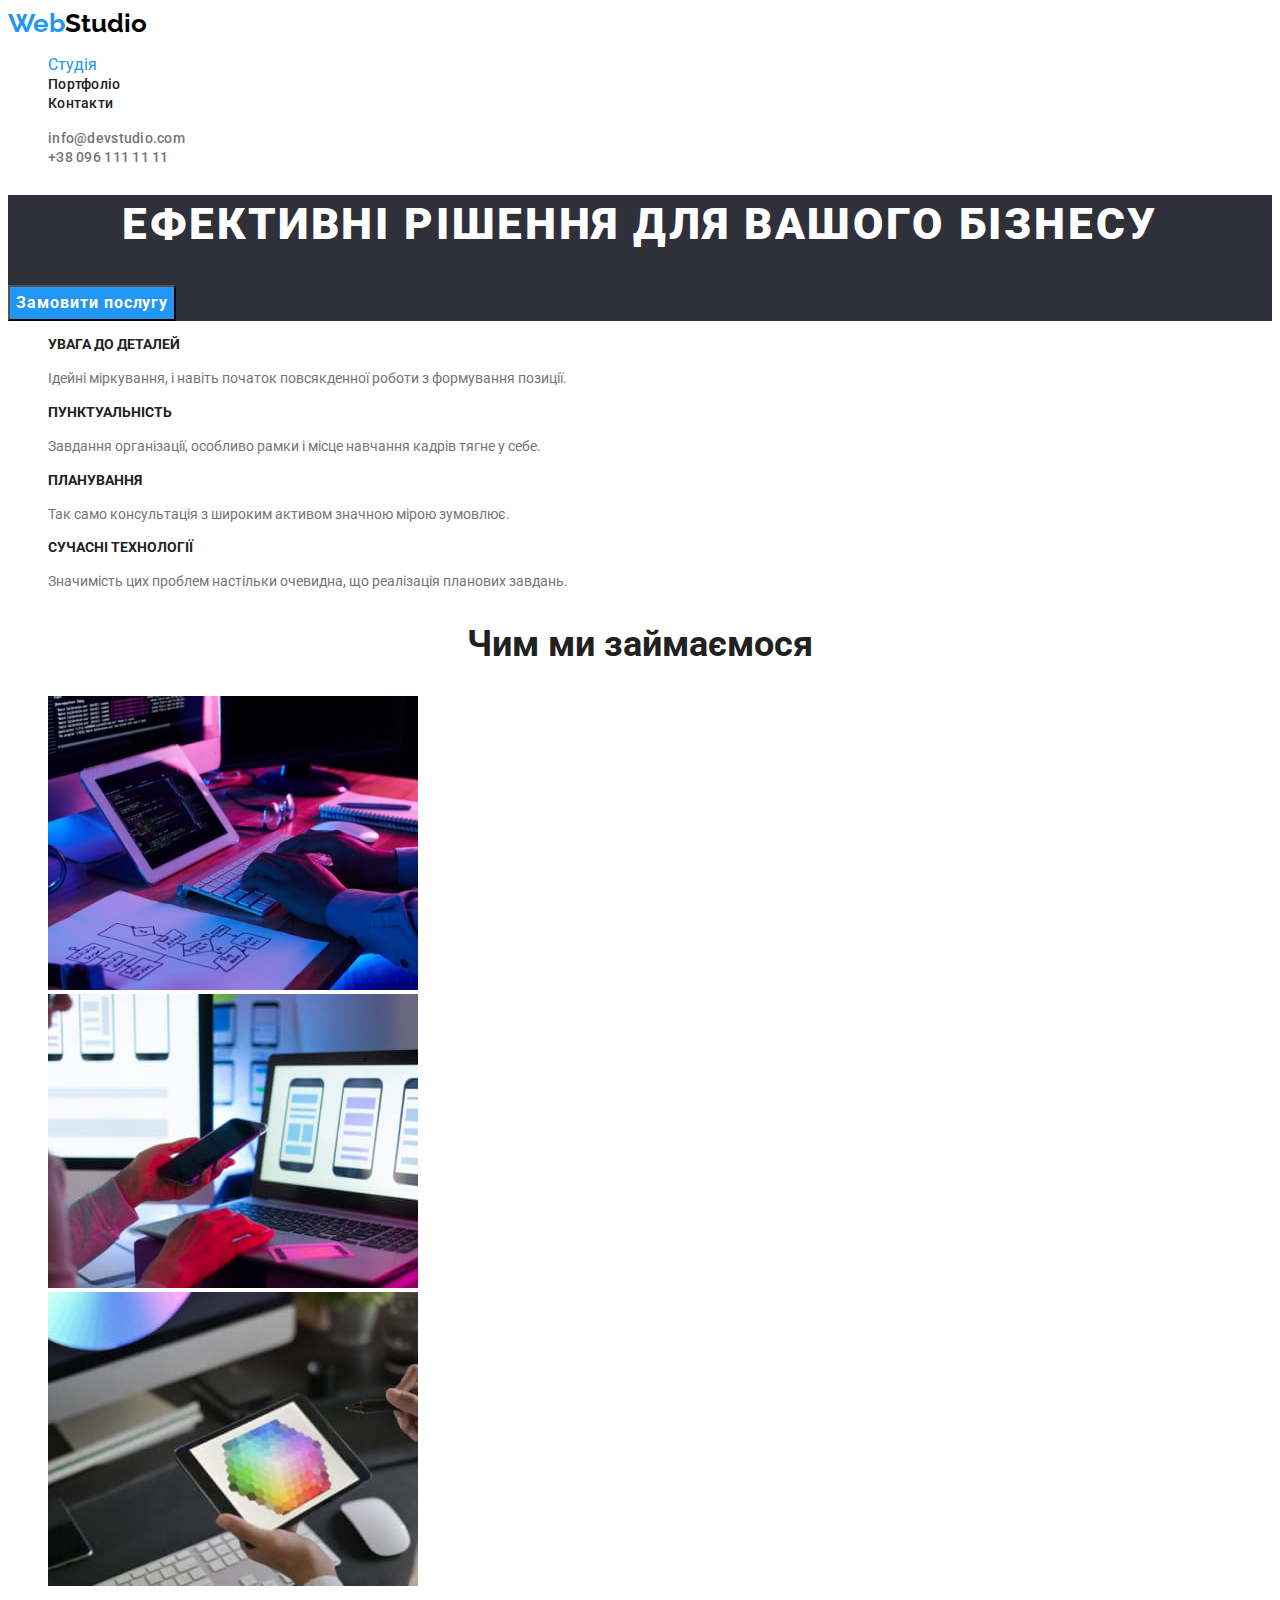
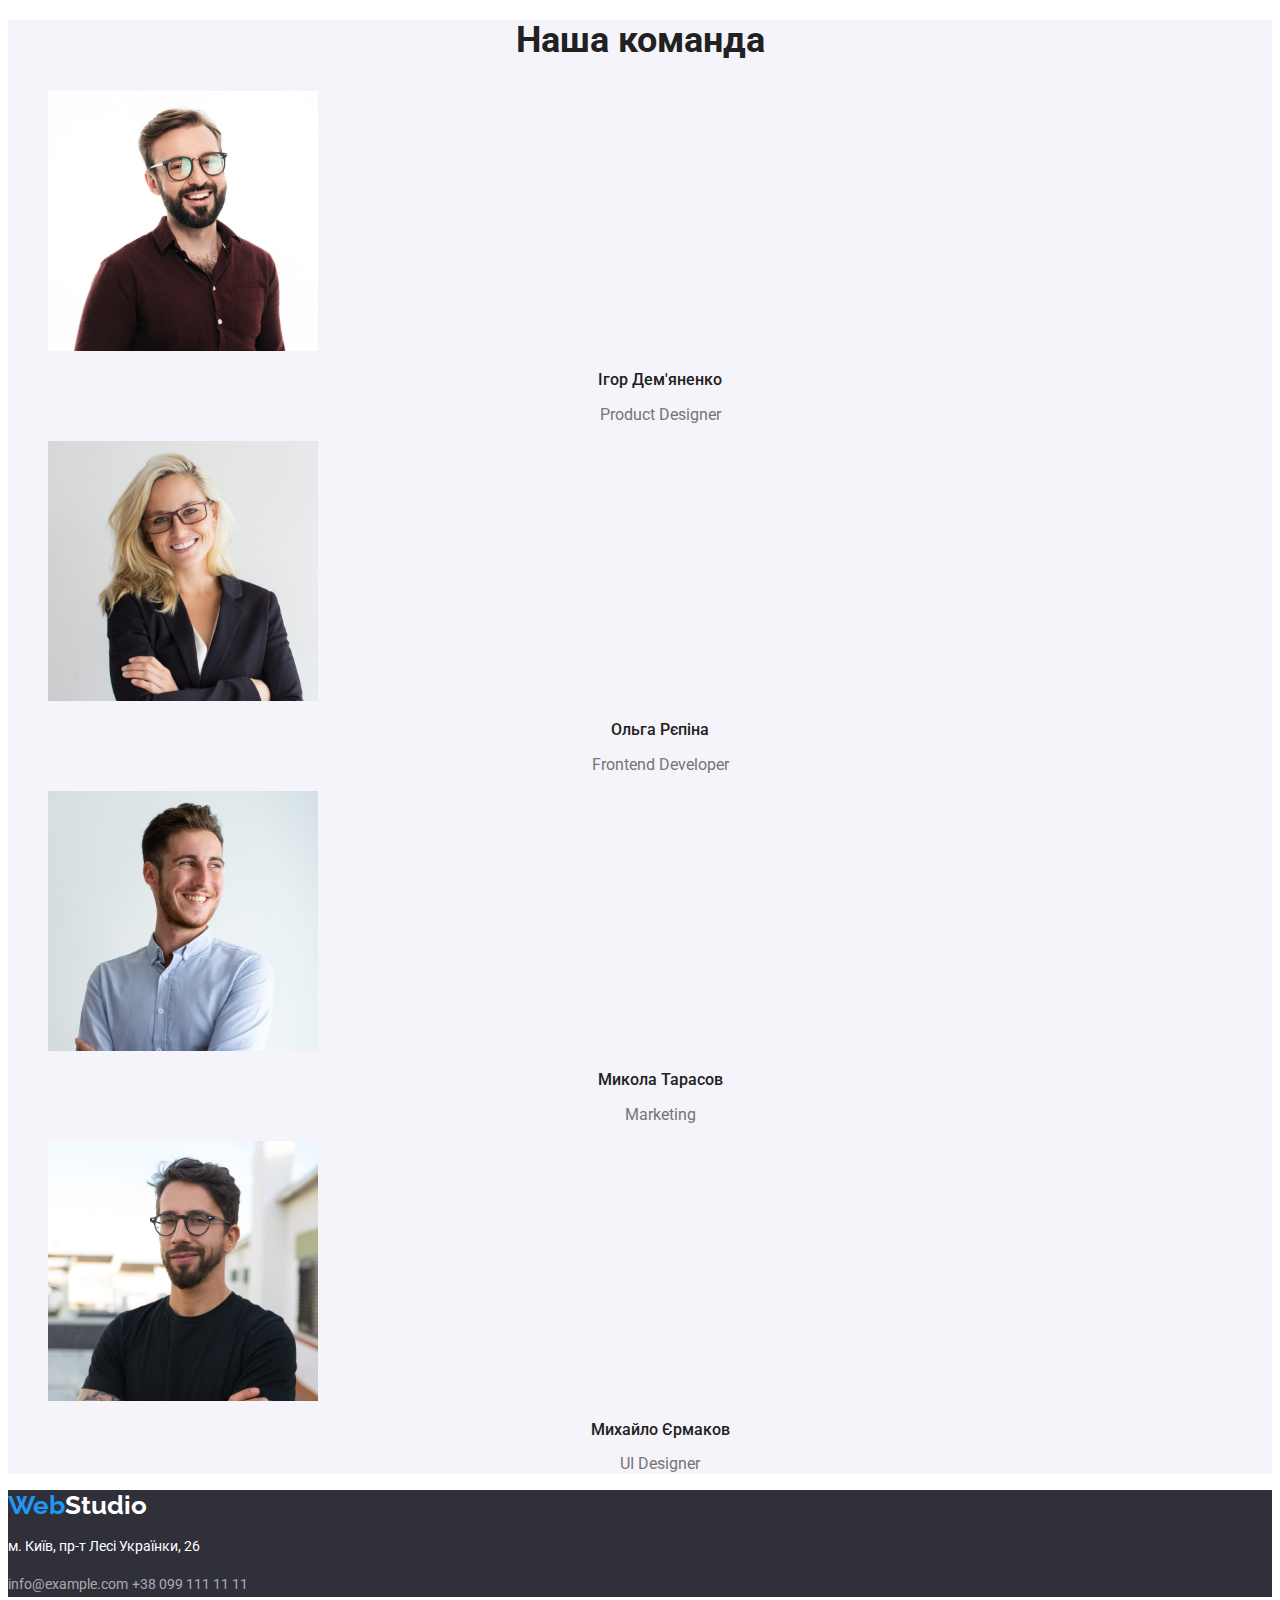
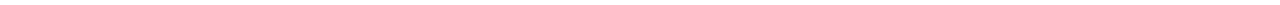
<file: index.html>
<!DOCTYPE html>
<html lang="uk">
  <head>
    <meta charset="UTF-8" />
    <meta http-equiv="X-UA-Compatible" content="IE=edge" />
    <meta name="viewport" content="width=device-width, initial-scale=1.0" />
	 <link rel="preconnect" href="https://fonts.googleapis.com">
<link rel="preconnect" href="https://fonts.gstatic.com" crossorigin>
<link href="https://fonts.googleapis.com/css2?family=Raleway:wght@700&family=Roboto:wght@400;500;700;900&display=swap" rel="stylesheet">
    <link rel="stylesheet" href="css/styles.css" />
    <title>HW-2</title>
  </head>
  <body>
    <header class="header">
      <a lang="en" href="./index.html" class="logo-header logo link"
        ><span class="logo-blue">Web</span>Studio</a
      >
      <ul class="header-nav list">
        <li><a href="./index.html" class="link current">Студія</a></li>
        <li><a href="./portfolio.html" class="header-nav-list-item link">Портфоліо</a></li>
        <li><a href="" class="header-nav-list-item link">Контакти</a></li>
      </ul>
      <ul class="header-contacts list">
        <li>
          <a
            href="mailto:info@devstudio.com"
            class="header-contact-list-item link"
            >info@devstudio.com</a
          >
        </li>
        <li>
          <a href="tel:+380961111111" class="header-contact-list-item link"
            >+38 096 111 11 11</a
          >
        </li>
      </ul>
    </header>
    <main>
      <section class="hero-section">
        <h1 class="hero-title">Ефективні рішення для вашого бізнесу</h1>
        <button type="button" class="hero-btn btn">Замовити послугу</button>
      </section>
      <section class="benefits-section">
        <h2 class="visually-hidden">Переваги WebStudio</h2>
        <ul class="benefits-list list">
          <li class="benefits-list-item">
            <h3 class="benefits-item-title">Увага до деталей</h3>
            <p class="benefits-caption">
              Ідейні міркування, і навіть початок повсякденної роботи з
              формування позиції.
            </p>
          </li>
          <li class="benefits-list-item">
            <h3 class="benefits-item-title">Пунктуальність</h3>
            <p class="benefits-caption">
              Завдання організації, особливо рамки і місце навчання кадрів тягне
              у себе.
            </p>
          </li>
          <li class="benefits-list-item">
            <h3 class="benefits-item-title">Планування</h3>
            <p class="benefits-caption">
              Так само консультація з широким активом значною мірою зумовлює.
            </p>
          </li>
          <li class="benefits-list-item">
            <h3 class="benefits-item-title">Сучасні технології</h3>
            <p class="benefits-caption">
              Значимість цих проблем настільки очевидна, що реалізація планових
              завдань.
            </p>
          </li>
        </ul>
      </section>
      
            <img<section class="work-section">
        <h2 class="work-section-title">Чим ми займаємося</h2>
        <ul class="work-section-list list">
          <li class="work-list-item">
				<img src="./images/what-we-do-1.jpg"
				width="370"
				alt="розробка ПЗ" />
			 </li>
          </li>
          <li class="work-list-item">
            <img
              src="./images/what-we-do-2.jpg"
              width="370"
              alt="кросплатформеність ПЗ"
            />
          </li>
          <li class="work-list-item">
            <img src="./images/what-we-do-3.jpg" width="370" alt="дизайн ПЗ" />
          </li>
        </ul>
      </section>
      <section class="team-section">
        <h2 class="team-section-title">Наша команда</h2>
        <ul class="team-list list">
          <li class="team-item">
            <img
              width="270"
              src="./images/team-member-1.jpg"
              alt="Product Designer Ігор Дем'яненко"
            />
            <h3 class="team-item-title">Ігор Дем'яненко</h3>
            <p class="team-item-caption" lang="en">Product Designer</p>
          </li>
          <li class="team-item">
            <img
              width="270"
              src="./images/team-member-2.jpg"
              alt="Frontend Developer Ольга Рєпіна"
            />
            <h3  class="team-item-title">Ольга Рєпіна</h3>
            <p class="team-item-caption" lang="en">Frontend Developer</p>
          </li>
          <li  class="team-item">
            <img
              width="270"
              src="./images/team-member-3.jpg"
              alt="Marketing Микола Тарасов"
            />
            <h3 class="team-item-title">Микола Тарасов</h3>
            <p class="team-item-caption" lang="en">Marketing</p>
          </li>
          <li  class="team-item">
            <img
              width="270"
              src="./images/team-member-4.jpg"
              alt="UI Designer Михайло Єрмаков"
            />
            <h3 class="team-item-title">Михайло Єрмаков</h3>
            <p class="team-item-caption" lang="en">UI Designer</p>
          </li>
        </ul>
      </section>
    </main>
    <footer class="footer">
      <a lang="en" href="./index.html" class="logo-footer logo link"
        ><span class="logo-blue">Web</span>Studio</a
      >
      <address class="address">
        <p class="address-city">м. Київ, пр-т Лесі Українки, 26</p>
        <a class="address-mail link" href="mailto:info@example.com">info@example.com</a>
        <a class="address-phone link" href="tel:+380991111111">+38 099 111 11 11</a>
      </address>
    </footer>
  </body>
</html>
</file>
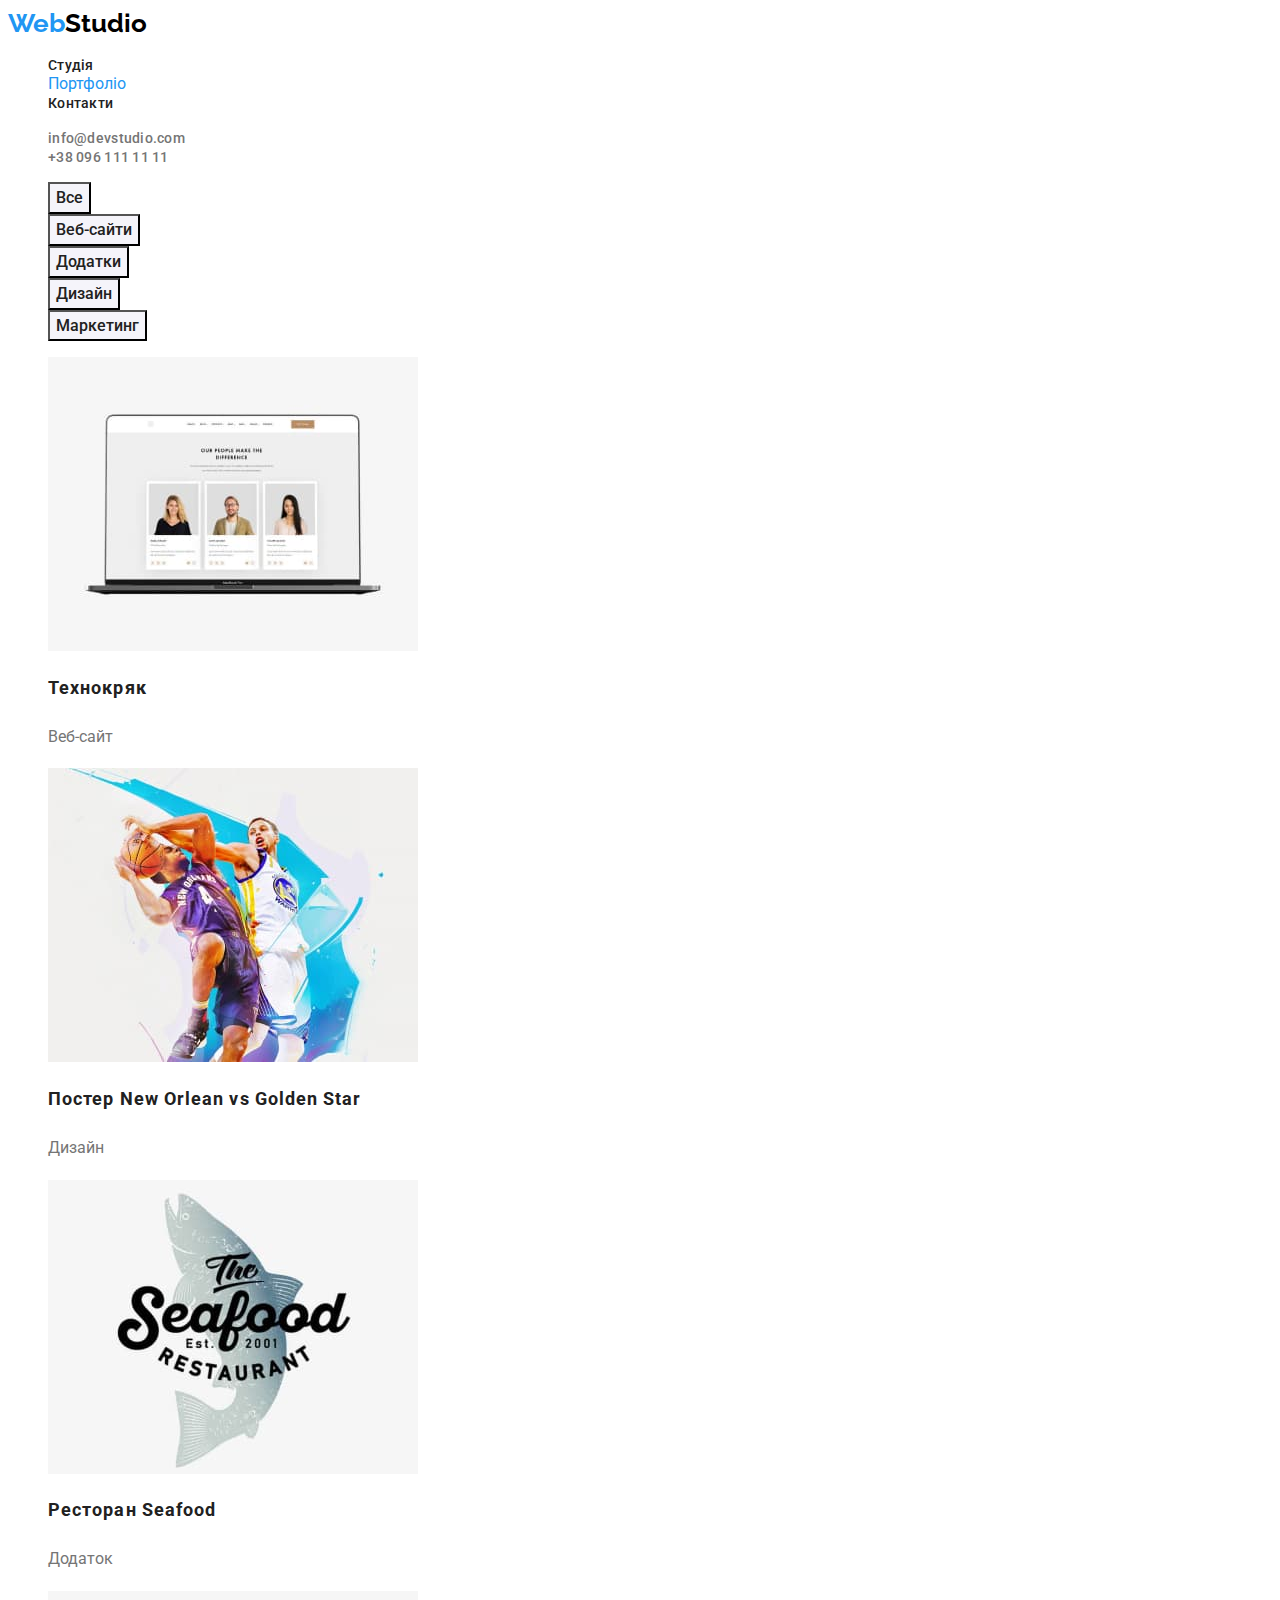
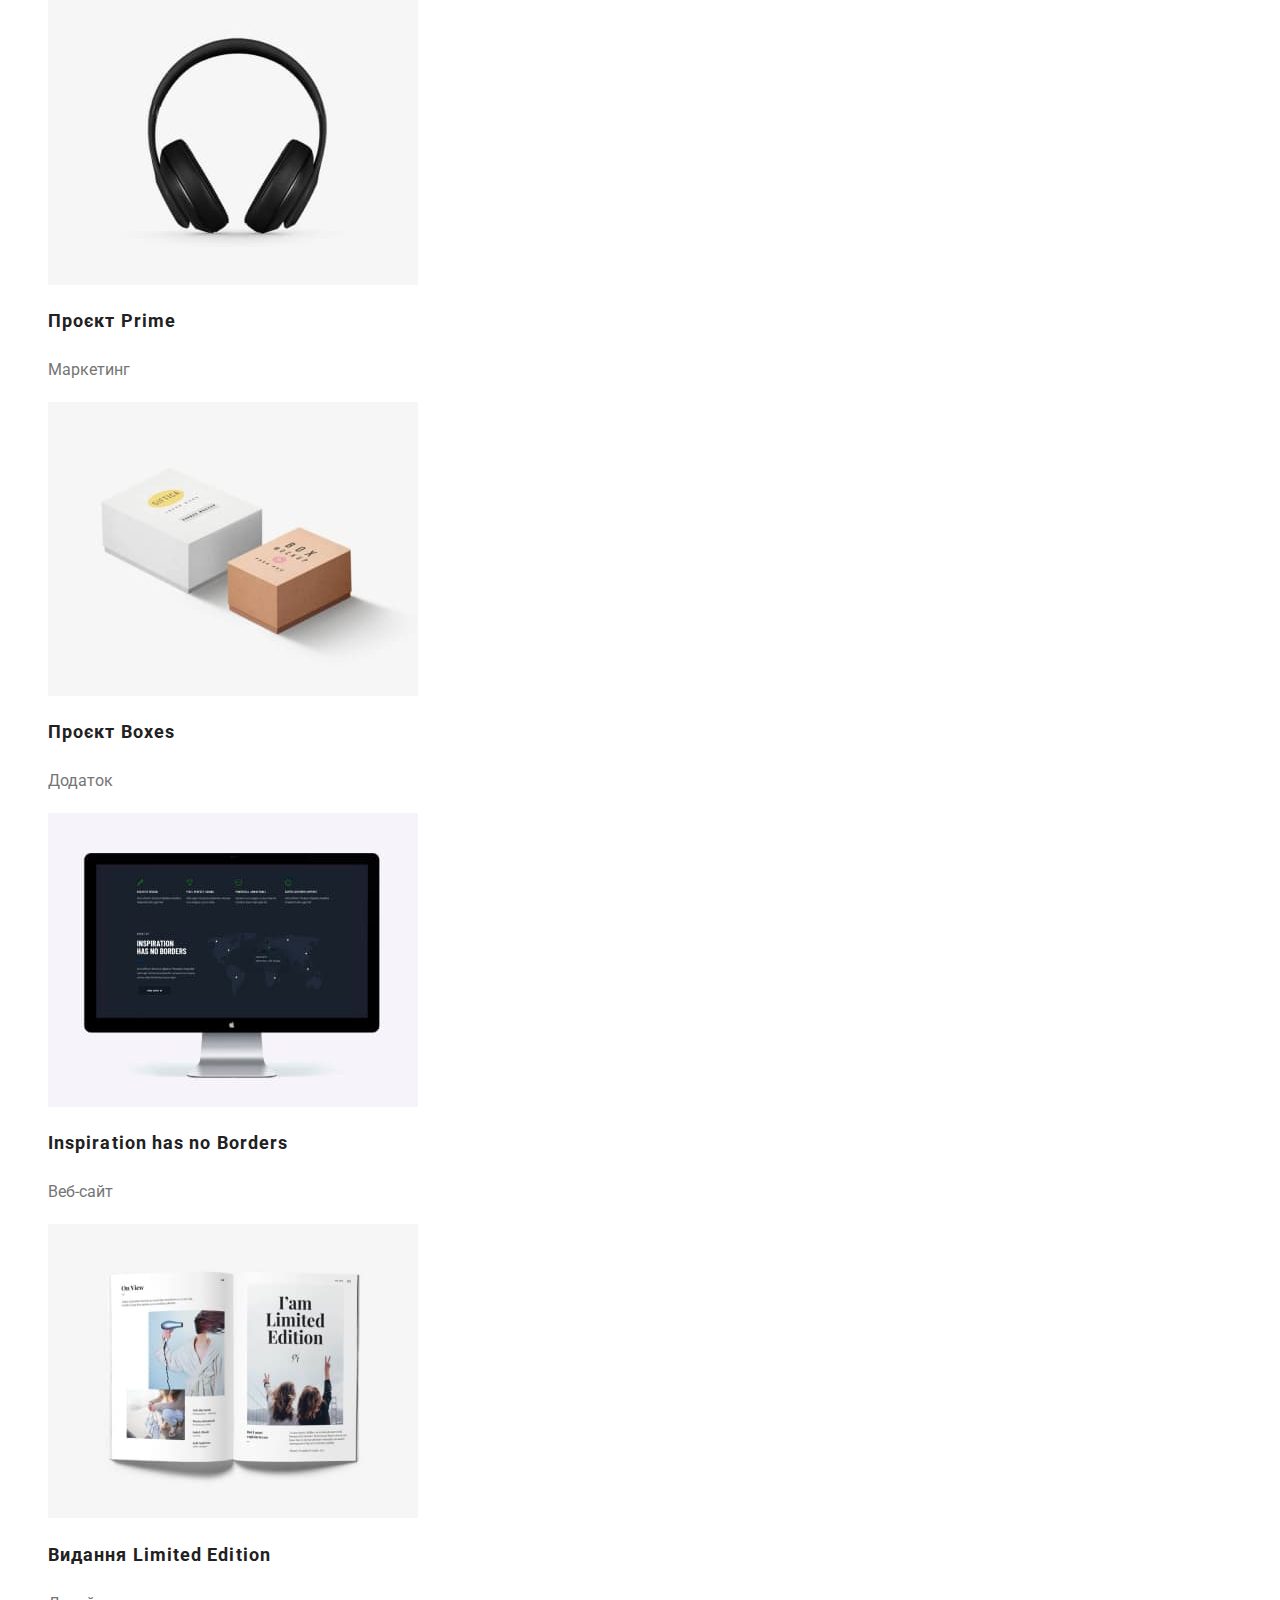
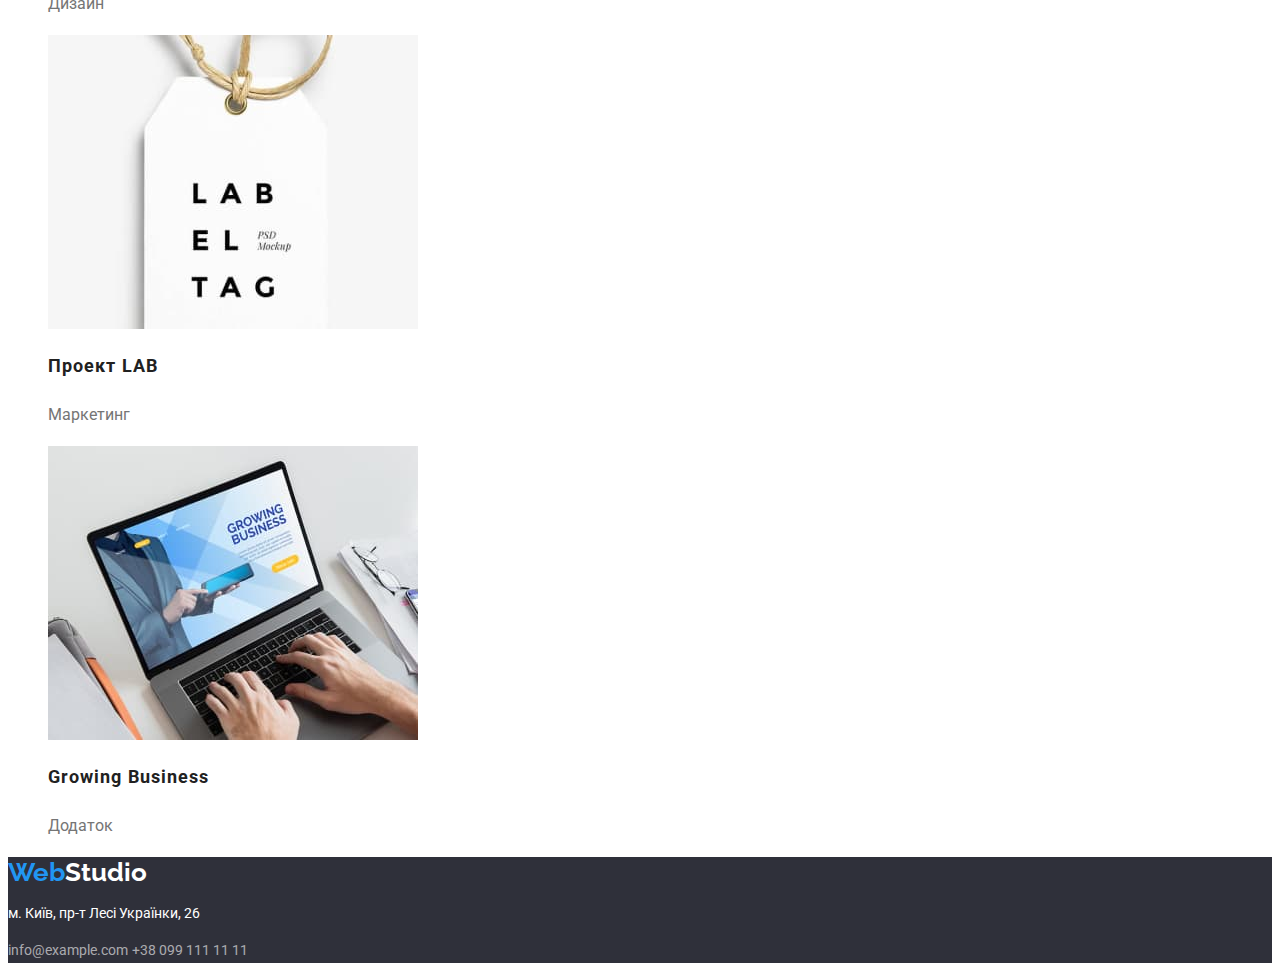
<file: portfolio.html>
<!DOCTYPE html>
<html lang="en">
  <head>
    <meta charset="UTF-8" />
    <meta http-equiv="X-UA-Compatible" content="IE=edge" />
    <meta name="viewport" content="width=device-width, initial-scale=1.0" />
    <link rel="preconnect" href="https://fonts.googleapis.com" />
    <link rel="preconnect" href="https://fonts.gstatic.com" crossorigin />
    <link
      href="https://fonts.googleapis.com/css2?family=Raleway:wght@700&family=Roboto:wght@400;500;700;900&display=swap"
      rel="stylesheet"
    />
    <link rel="stylesheet" href="css/styles.css" />
    <title>Portfolio</title>
  </head>
  <body>
    <header class="header">
      <a lang="en" href="./index.html" class="logo-header logo link"
        ><span class="logo-blue">Web</span>Studio</a
      >
      <ul class="header-nav list">
        <li>
          <a href="./index.html" class="header-nav-list-item link">Студія</a>
        </li>
        <li>
          <a href="./portfolio.html" class="link current">Портфоліо</a>
        </li>
        <li><a href="" class="header-nav-list-item link">Контакти</a></li>
      </ul>
      <ul class="header-contacts list">
        <li>
          <a
            href="mailto:info@devstudio.com"
            class="header-contact-list-item link"
            >info@devstudio.com</a
          >
        </li>
        <li>
          <a href="tel:+380961111111" class="header-contact-list-item link"
            >+38 096 111 11 11</a
          >
        </li>
      </ul>
    </header>
    <main>
      <section>
        <h1 class="visually-hidden">Portfolio</h1>
        <ul class="list portfolio-nav-list">
          <li class="portfolio-list-item">
            <button class="portfolio-btn btn" type="button">Все</button>
          </li>
          <li class="portfolio-list-item">
            <button class="portfolio-btn btn" type="button">Веб-сайти</button>
          </li>
          <li class="portfolio-list-item">
            <button class="portfolio-btn btn" type="button">Додатки</button>
          </li>
          <li class="portfolio-list-item">
            <button class="portfolio-btn btn" type="button">Дизайн</button>
          </li>
          <li class="portfolio-list-item">
            <button class="portfolio-btn btn" type="button">Маркетинг</button>
          </li>
        </ul>
        <ul class="list portfolio-works-list">
          <li class="works-list-item">
            <img width="370" src="./images/portfolio-1.jpg" alt="Технокряк" />
            <h2 class="works-item-title">Технокряк</h2>
            <p class="works-item-caption">Веб-сайт</p>
          </li>
          <li class="works-list-item">
            <img
              width="370"
              src="./images/portfolio-2.jpg"
              alt="Постер New Orlean vs Golden Star"
            />
            <h2 class="works-item-title">Постер New Orlean vs Golden Star</h2>
            <p class="works-item-caption">Дизайн</p>
          </li>
          <li class="works-list-item">
            <img
              width="370"
              src="./images/portfolio-3.jpg"
              alt="Ресторан Seafood"
            />
            <h2 class="works-item-title">Ресторан Seafood</h2>
            <p class="works-item-caption">Додаток</p>
          </li>
          <li class="works-list-item">
            <img
              width="370"
              src="./images/portfolio-4.jpg"
              alt="Проєкт Prime"
            />
            <h2 class="works-item-title">Проєкт Prime</h2>
            <p class="works-item-caption">Маркетинг</p>
          </li>
          <li class="works-list-item">
            <img
              width="370"
              src="./images/portfolio-5.jpg"
              alt="Проєкт Boxes"
            />
            <h2 class="works-item-title">Проєкт Boxes</h2>
            <p class="works-item-caption">Додаток</p>
          </li>
          <li class="works-list-item">
            <img
              width="370"
              src="./images/portfolio-6.jpg"
              alt="Inspiration has no Borders"
            />
            <h2 class="works-item-title">Inspiration has no Borders</h2>
            <p class="works-item-caption">Веб-сайт</p>
          </li>
          <li class="works-list-item">
            <img
              width="370"
              src="./images/portfolio-7.jpg"
              alt="Видання Limited Edition"
            />
            <h2 class="works-item-title">Видання Limited Edition</h2>
            <p class="works-item-caption">Дизайн</p>
          </li>
          <li class="works-list-item">
            <img width="370" src="./images/portfolio-8.jpg" alt="Проект LAB" />
            <h2 class="works-item-title">Проект LAB</h2>
            <p class="works-item-caption">Маркетинг</p>
          </li>
          <li class="works-list-item">
            <img
              width="370"
              src="./images/portfolio-9.jpg"
              alt="Growing Business"
            />
            <h2 class="works-item-title">Growing Business</h2>
            <p class="works-item-caption">Додаток</p>
          </li>
        </ul>
      </section>
    </main>
    <footer class="footer">
      <a lang="en" href="./index.html" class="logo-footer logo link"
        ><span class="logo-blue">Web</span>Studio</a
      >
      <address class="address">
        <p class="address-city">м. Київ, пр-т Лесі Українки, 26</p>
        <a class="address-mail link" href="mailto:info@example.com"
          >info@example.com</a
        >
        <a class="address-phone link" href="tel:+380991111111"
          >+38 099 111 11 11</a
        >
      </address>
    </footer>
  </body>
</html>
</file>
<file: css/styles.css>
body {
  color: #757575;
  font-family: "Roboto", sans-serif;
}

:root {
  --f-s-backgroud-color: #2f303a;
  --link-logo-blue: #2196f3;
  --white-color: #ffffff;
  --title-color: #212121;
}

.visually-hidden {
  position: absolute;
  white-space: nowrap;
  width: 1px;
  height: 1px;
  overflow: hidden;
  border: 0;
  padding: 0;
  clip: rect(0 0 0 0);
  clip-path: inset(50%);
  margin: -1px;
}

.list {
  list-style: none;
}

.link {
  text-decoration: none;
  color: inherit;
}

.btn {
  cursor: pointer;
  font-family: inherit;
}

.current {
  color: var(--link-logo-blue);
}

/* --------------------------Header styles------------------------------- */

.logo-header {
  color: #000000;

  font-family: "Raleway", sans-serif;
  font-weight: 700;
  font-size: 26px;
  line-height: 1.19;
}

.logo-blue {
  color: var(--link-logo-blue);
}

.header-nav-list-item {
  color: var(--title-color);
}

.header-nav-list-item:hover,
.header-nav-list-item:focus {
  color: var(--link-logo-blue);
}

.header-contact-list-item,
.header-nav-list-item {
  font-weight: 500;
  font-size: 14px;
  line-height: 1.14;
  letter-spacing: 0.02em;
}

.header-contact-list-item:hover,
.header-contact-list-item:focus {
  color: var(--link-logo-blue);
}

/* -----------------------main sstyles-------------------- */
/* HERO section */
.hero-section {
  background-color: var(--f-s-backgroud-color);
}

.hero-title {
  color: var(--white-color);

  font-weight: 900;
  font-size: 44px;
  line-height: 1.36;
  text-align: center;
  letter-spacing: 0.06em;
  text-transform: uppercase;
}

.hero-btn {
  color: var(--white-color);
  background-color: var(--link-logo-blue);

  font-weight: 700;
  font-size: 16px;
  line-height: 1.88;
  display: flex;
  align-items: center;
  text-align: center;
  letter-spacing: 0.06em;
}

.hero-btn:hover,
.hero-btn:focus {
  background-color: #188ce8;
}

/* benefots section */
.benefits-item-title {
  color: var(--title-color);

  font-weight: 700;
  font-size: 14px;
  line-height: 1.14;
  text-transform: uppercase;
}

.benefits-caption {
  font-size: 14px;
  line-height: 1.71;
}

/* work section */

.work-section-title,
.team-section-title {
  color: var(--title-color);

  font-weight: 700;
  font-size: 36px;
  line-height: 1.16;
  text-align: center;
}

/* our team section */

.team-section {
  background-color: #f5f4fa;
}

.team-item-title {
  color: var(--title-color);

  font-weight: 500;
  font-size: 16px;
  line-height: 1.18;
  text-align: center;
}
.team-item-caption {
  font-size: 16px;
  line-height: 1.18;
  text-align: center;
}

/* FOOTER */
/* address */
.footer {
  background-color: var(--f-s-backgroud-color);
}

.logo-footer {
  color: var(--white-color);

  font-family: "Raleway", sans-serif;
  font-weight: 700;
  font-size: 26px;
  line-height: 1.19;
}
.address {
  font-style: normal;
}
.address-city {
  color: var(--white-color);

  font-size: 14px;
  line-height: 1.71;
}
.address-mail,
.address-phone {
  color: rgba(255, 255, 255, 0.6);

  font-size: 14px;
  line-height: 1.71;
}

.address-mail:hover,
.address-phone:hover,
.address-mail:focus,
.address-phone:focus {
  color: var(--link-logo-blue);
}

/* ----------------Portfolio html------------------ */

/* portfolio section */

.portfolio-btn {
  color: var(--title-color);
  background-color: #f5f4fa;

  font-weight: 500;
  font-size: 16px;
  line-height: 1.62;
  text-align: center;
}

.portfolio-btn:hover,
.portfolio-btn:focus {
  color: var(--white-color);
  background-color: var(--link-logo-blue);
}

.works-item-title {
  color: var(--title-color);

  font-weight: 700;
  font-size: 18px;
  line-height: 2;
  letter-spacing: 0.06em;
}
.works-item-caption {
  font-size: 16px;
  line-height: 1.88;
}
</file>
